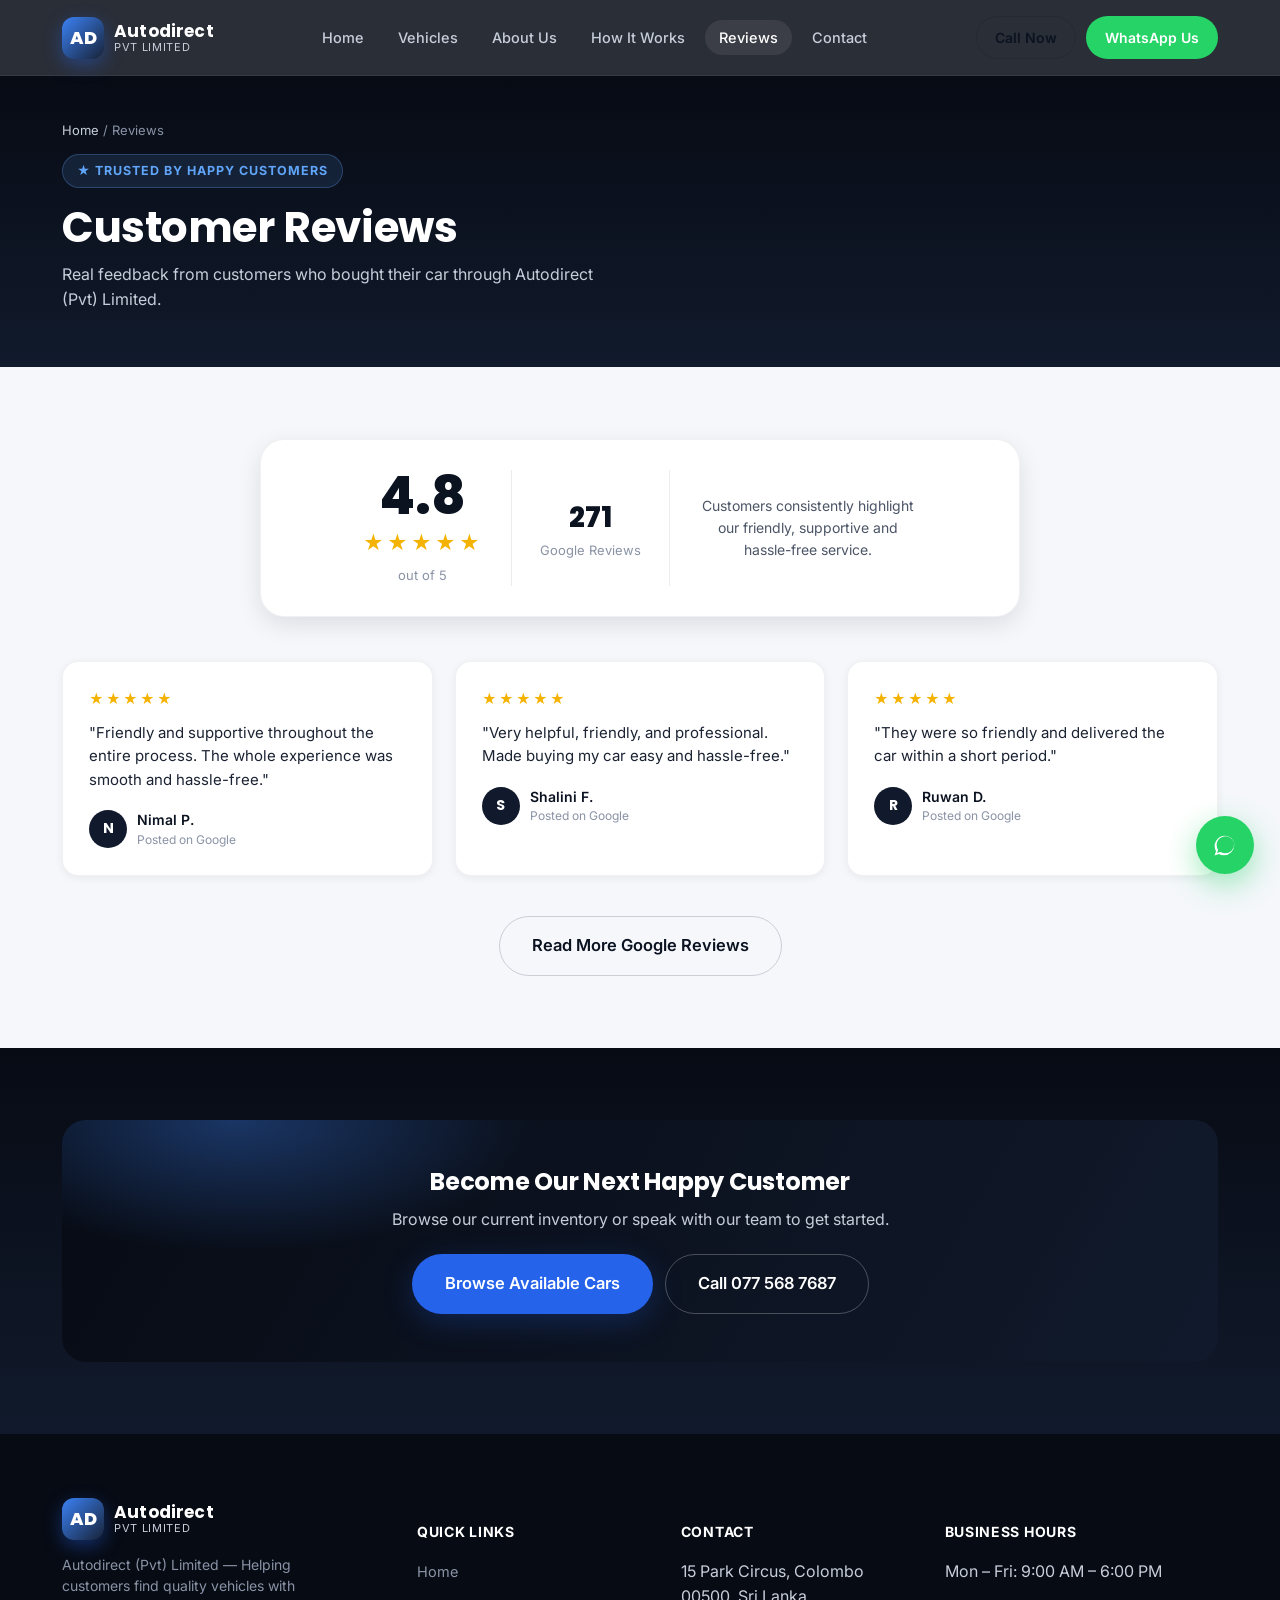
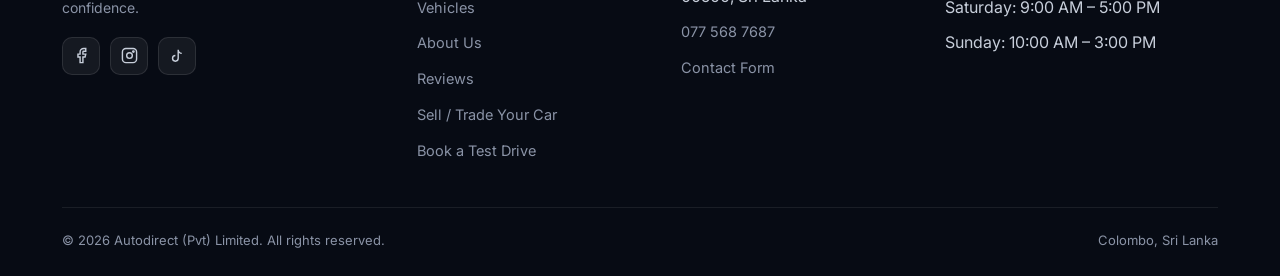
<file: reviews.html>
<!DOCTYPE html>
<html lang="en">
<head>
<meta charset="UTF-8">
<meta name="viewport" content="width=device-width, initial-scale=1.0">
<link rel="icon" type="image/svg+xml" href="assets/images/favicon.svg">
<title>Customer Reviews | Autodirect (Pvt) Limited — 4.8 Stars, 271 Reviews</title>
<meta name="description" content="See what customers say about Autodirect (Pvt) Limited — rated 4.8 stars from 271 Google reviews for friendly, professional and hassle-free car buying in Colombo.">
<meta name="keywords" content="Autodirect Pvt Limited reviews, car dealer in Colombo reviews, quality vehicles Colombo">
<link rel="canonical" href="https://www.autodirect.lk/reviews.html">
<link rel="preconnect" href="https://fonts.googleapis.com">
<link rel="preconnect" href="https://fonts.gstatic.com" crossorigin>
<link href="https://fonts.googleapis.com/css2?family=Inter:wght@400;500;600;700&family=Poppins:wght@600;700;800&display=swap" rel="stylesheet">
<link rel="stylesheet" href="assets/css/style.css">
</head>
<body data-page="reviews">

<header class="site-header">
  <div class="container">
    <a href="index.html" class="brand">
      <div class="brand-mark">AD</div>
      <div class="brand-text"><strong>Autodirect</strong><span>Pvt Limited</span></div>
    </a>
    <nav class="main-nav">
      <ul>
        <li><a href="index.html" data-nav="home">Home</a></li>
        <li><a href="vehicles.html" data-nav="vehicles">Vehicles</a></li>
        <li><a href="about.html" data-nav="about">About Us</a></li>
        <li><a href="index.html#how-it-works">How It Works</a></li>
        <li><a href="reviews.html" data-nav="reviews">Reviews</a></li>
        <li><a href="contact.html" data-nav="contact">Contact</a></li>
      </ul>
    </nav>
    <div class="header-cta">
      <a href="#" data-call class="btn btn-outline btn-sm">Call Now</a>
      <a href="#" data-wa="Hi Autodirect, I saw your great reviews and I'd like to know more." class="btn btn-whatsapp btn-sm">WhatsApp Us</a>
    </div>
    <button class="hamburger" data-drawer-toggle aria-label="Open menu">
      <svg viewBox="0 0 24 24" fill="none" stroke="currentColor" stroke-width="2" stroke-linecap="round"><path d="M4 7h16M4 12h16M4 17h16"/></svg>
    </button>
  </div>
</header>

<div class="mobile-drawer" data-drawer>
  <div class="backdrop" data-drawer-close></div>
  <div class="panel">
    <div class="drawer-top">
      <div class="brand"><div class="brand-mark">AD</div><div class="brand-text"><strong>Autodirect</strong><span>Pvt Limited</span></div></div>
      <button class="close-drawer" data-drawer-close aria-label="Close menu"><svg viewBox="0 0 24 24" fill="none" stroke="currentColor" stroke-width="2" stroke-linecap="round"><path d="M6 6l12 12M18 6L6 18"/></svg></button>
    </div>
    <a class="nav-link" href="index.html" data-nav="home">Home</a>
    <a class="nav-link" href="vehicles.html" data-nav="vehicles">Vehicles</a>
    <a class="nav-link" href="about.html" data-nav="about">About Us</a>
    <a class="nav-link" href="index.html#how-it-works">How It Works</a>
    <a class="nav-link" href="reviews.html" data-nav="reviews">Reviews</a>
    <a class="nav-link" href="sell-trade.html" data-nav="sell">Sell / Trade Your Car</a>
    <a class="nav-link" href="test-drive.html" data-nav="testdrive">Book a Test Drive</a>
    <a class="nav-link" href="contact.html" data-nav="contact">Contact</a>
    <div class="drawer-cta">
      <a href="#" data-call class="btn btn-outline btn-block">Call 077 568 7687</a>
      <a href="#" data-wa="Hi Autodirect, I saw your great reviews and I'd like to know more." class="btn btn-whatsapp btn-block">Chat on WhatsApp</a>
    </div>
  </div>
</div>

<div class="page-hero">
  <div class="container">
    <div class="breadcrumb"><a href="index.html">Home</a> / Reviews</div>
    <div class="eyebrow">★ Trusted by Happy Customers</div>
    <h1>Customer Reviews</h1>
    <p>Real feedback from customers who bought their car through Autodirect (Pvt) Limited.</p>
  </div>
</div>

<main>
<section>
  <div class="container">
    <div class="rating-summary reveal">
      <div class="rs-col">
        <div class="score-big">4.8</div>
        <div class="stars-lg">★★★★★</div>
        <div class="small-muted">out of 5</div>
      </div>
      <div class="rs-divider"></div>
      <div class="rs-col">
        <div style="font-size:28px;font-weight:800;font-family:'Poppins',sans-serif;color:var(--navy-900);">271</div>
        <div class="small-muted">Google Reviews</div>
      </div>
      <div class="rs-divider"></div>
      <div class="rs-col" style="max-width:220px;">
        <p style="margin:0;font-size:14px;">Customers consistently highlight our friendly, supportive and hassle-free service.</p>
      </div>
    </div>

    <div class="review-grid">
      <div class="card review-card reveal">
        <div class="review-stars">★★★★★</div>
        <p class="review-quote">"Friendly and supportive throughout the entire process. The whole experience was smooth and hassle-free."</p>
        <div class="reviewer">
          <div class="avatar">N</div>
          <div><div class="name">Nimal P.</div><div class="via">Posted on Google</div></div>
        </div>
      </div>
      <div class="card review-card reveal reveal-delay-1">
        <div class="review-stars">★★★★★</div>
        <p class="review-quote">"Very helpful, friendly, and professional. Made buying my car easy and hassle-free."</p>
        <div class="reviewer">
          <div class="avatar">S</div>
          <div><div class="name">Shalini F.</div><div class="via">Posted on Google</div></div>
        </div>
      </div>
      <div class="card review-card reveal reveal-delay-2">
        <div class="review-stars">★★★★★</div>
        <p class="review-quote">"They were so friendly and delivered the car within a short period."</p>
        <div class="reviewer">
          <div class="avatar">R</div>
          <div><div class="name">Ruwan D.</div><div class="via">Posted on Google</div></div>
        </div>
      </div>
    </div>

    <div class="text-center reveal" style="margin-top:40px;">
      <a href="https://www.google.com/search?q=Autodirect+(Pvt)+Limited+Colombo+reviews" target="_blank" rel="noopener" class="btn btn-outline btn-lg">Read More Google Reviews</a>
    </div>
  </div>
</section>

<section class="section-dark">
  <div class="container">
    <div class="cta-banner reveal">
      <h2>Become Our Next Happy Customer</h2>
      <p style="color:var(--gray-300);max-width:520px;margin:0 auto;">Browse our current inventory or speak with our team to get started.</p>
      <div class="cta-banner-actions">
        <a href="vehicles.html" class="btn btn-primary btn-lg">Browse Available Cars</a>
        <a href="#" data-call class="btn btn-outline btn-lg">Call 077 568 7687</a>
      </div>
    </div>
  </div>
</section>
</main>

<footer class="site-footer">
  <div class="container">
    <div class="footer-grid">
      <div class="footer-brand">
        <div class="brand" style="margin-bottom:14px;">
          <div class="brand-mark">AD</div>
          <div class="brand-text"><strong>Autodirect</strong><span>Pvt Limited</span></div>
        </div>
        <p>Autodirect (Pvt) Limited — Helping customers find quality vehicles with confidence.</p>
        <div class="footer-social">
          <a href="#" aria-label="Facebook"><svg viewBox="0 0 24 24" fill="none" stroke="currentColor" stroke-width="2"><path d="M18 2h-3a5 5 0 0 0-5 5v3H7v4h3v8h4v-8h3l1-4h-4V7a1 1 0 0 1 1-1h3z"/></svg></a>
          <a href="#" aria-label="Instagram"><svg viewBox="0 0 24 24" fill="none" stroke="currentColor" stroke-width="2"><rect x="2" y="2" width="20" height="20" rx="5"/><circle cx="12" cy="12" r="4"/><circle cx="17.5" cy="6.5" r="1"/></svg></a>
          <a href="#" aria-label="TikTok"><svg viewBox="0 0 24 24" fill="none" stroke="currentColor" stroke-width="2"><path d="M9 12a4 4 0 1 0 4 4V4a5 5 0 0 0 5 5"/></svg></a>
        </div>
      </div>
      <div class="footer-col">
        <h5>Quick Links</h5>
        <ul>
          <li><a href="index.html">Home</a></li>
          <li><a href="vehicles.html">Vehicles</a></li>
          <li><a href="about.html">About Us</a></li>
          <li><a href="reviews.html">Reviews</a></li>
          <li><a href="sell-trade.html">Sell / Trade Your Car</a></li>
          <li><a href="test-drive.html">Book a Test Drive</a></li>
        </ul>
      </div>
      <div class="footer-col">
        <h5>Contact</h5>
        <ul>
          <li>15 Park Circus, Colombo 00500, Sri Lanka</li>
          <li><a href="#" data-call>077 568 7687</a></li>
          <li><a href="contact.html">Contact Form</a></li>
        </ul>
      </div>
      <div class="footer-col">
        <h5>Business Hours</h5>
        <ul>
          <li>Mon – Fri: 9:00 AM – 6:00 PM</li>
          <li>Saturday: 9:00 AM – 5:00 PM</li>
          <li>Sunday: 10:00 AM – 3:00 PM</li>
        </ul>
      </div>
    </div>
    <div class="footer-bottom">
      <span>© <span data-year></span> Autodirect (Pvt) Limited. All rights reserved.</span>
      <span>Colombo, Sri Lanka</span>
    </div>
  </div>
</footer>

<div class="mobile-cta-bar">
  <a href="#" data-call class="btn btn-outline">Call Now</a>
  <a href="#" data-wa="Hi Autodirect, I saw your great reviews and I'd like to know more." class="btn btn-whatsapp">WhatsApp</a>
</div>
<a href="#" data-wa="Hi Autodirect, I saw your great reviews and I'd like to know more." class="wa-float" aria-label="Chat on WhatsApp">
  <svg viewBox="0 0 24 24" fill="currentColor"><path d="M17.6 6.32A8.86 8.86 0 0 0 12.05 4a8.94 8.94 0 0 0-7.74 13.4L3 21l3.72-1.3a8.9 8.9 0 0 0 4.33 1.13h0a8.94 8.94 0 0 0 8.92-8.94 8.86 8.86 0 0 0-2.37-5.57zM12.05 19.1a7.4 7.4 0 0 1-3.78-1.04l-.27-.16-2.8.98.93-2.73-.18-.28a7.44 7.44 0 1 1 13.8-3.94 7.45 7.45 0 0 1-7.7 7.17z"/></svg>
</a>

<script src="assets/js/main.js"></script>
</body>
</html>
</file>
<file: assets/css/style.css>
/* ==========================================================================
   Autodirect (Pvt) Limited — Design System
   ========================================================================== */

:root{
  --navy-950:#070b14;
  --navy-900:#0b1220;
  --navy-800:#111a2c;
  --navy-700:#182338;
  --navy-600:#24334d;
  --charcoal:#1b2333;
  --white:#ffffff;
  --off-white:#f5f7fb;
  --gray-100:#eef1f6;
  --gray-300:#c7ceda;
  --gray-500:#8a93a6;
  --gray-700:#4b5566;

  --blue-600:#2563eb;
  --blue-500:#3b82f6;
  --blue-400:#60a5fa;
  --blue-glow:rgba(59,130,246,.35);

  --gold-500:#f5b301;
  --gold-400:#ffcc33;

  --green-600:#1fb35a;
  --green-500:#25d366;

  --radius-sm:10px;
  --radius-md:16px;
  --radius-lg:24px;
  --radius-full:999px;

  --shadow-sm:0 2px 8px rgba(6,10,20,.06);
  --shadow-md:0 8px 24px rgba(6,10,20,.10);
  --shadow-lg:0 20px 48px rgba(6,10,20,.16);
  --shadow-glow:0 8px 30px rgba(37,99,235,.25);

  --container:1220px;
  --header-h:76px;
}

*,*::before,*::after{ box-sizing:border-box; }
html{ scroll-behavior:smooth; scroll-padding-top: calc(var(--header-h) + 12px); }
body{
  margin:0;
  font-family:'Inter', -apple-system, BlinkMacSystemFont, 'Segoe UI', sans-serif;
  color:var(--charcoal);
  background:var(--off-white);
  -webkit-font-smoothing:antialiased;
  line-height:1.55;
  padding-bottom: 68px; /* space for mobile bottom CTA bar */
}
@media (min-width: 900px){ body{ padding-bottom:0; } }

h1,h2,h3,h4{
  font-family:'Poppins','Inter',sans-serif;
  font-weight:700;
  line-height:1.15;
  margin:0 0 .5em;
  color:var(--navy-900);
  letter-spacing:-0.01em;
}
p{ margin:0 0 1em; color:var(--gray-700); }
a{ color:inherit; text-decoration:none; }
img{ max-width:100%; display:block; }
ul{ margin:0; padding:0; list-style:none; }
button{ font-family:inherit; cursor:pointer; }
input,select,textarea{ font-family:inherit; font-size:15px; }

.container{ width:100%; max-width:var(--container); margin:0 auto; padding:0 20px; }
@media (min-width:768px){ .container{ padding:0 32px; } }

section{ padding:72px 0; }
@media (max-width:700px){ section{ padding:48px 0; } }

.section-dark{ background:linear-gradient(180deg, var(--navy-950), var(--navy-800)); color:var(--gray-300); }
.section-dark h2, .section-dark h3{ color:var(--white); }
.section-dark p{ color:var(--gray-300); }

.eyebrow{
  display:inline-flex; align-items:center; gap:8px;
  font-size:12.5px; font-weight:700; letter-spacing:.08em; text-transform:uppercase;
  color:var(--blue-500);
  background:rgba(37,99,235,.08);
  border:1px solid rgba(37,99,235,.18);
  padding:6px 14px; border-radius:var(--radius-full);
  margin-bottom:16px;
}
.section-dark .eyebrow{ background:rgba(96,165,250,.12); border-color:rgba(96,165,250,.28); color:var(--blue-400); }

.section-head{ text-align:center; max-width:680px; margin:0 auto 44px; }
.section-head h2{ font-size:clamp(28px,4vw,40px); }
.section-head p{ font-size:17px; }

/* ---------- Buttons ---------- */
.btn{
  display:inline-flex; align-items:center; justify-content:center; gap:8px;
  padding:14px 26px; border-radius:var(--radius-full);
  font-weight:600; font-size:15.5px; border:1px solid transparent;
  transition:transform .18s ease, box-shadow .18s ease, background .18s ease, border-color .18s ease;
  white-space:nowrap;
}
.btn:active{ transform:translateY(1px) scale(.99); }
.btn-lg{ padding:16px 32px; font-size:16.5px; }
.btn-sm{ padding:10px 18px; font-size:14px; }
.btn-block{ width:100%; }

.btn-primary{ background:var(--blue-600); color:#fff; box-shadow:var(--shadow-glow); }
.btn-primary:hover{ background:var(--blue-500); box-shadow:0 12px 34px rgba(37,99,235,.35); transform:translateY(-2px); }

.btn-outline{ background:transparent; color:var(--navy-900); border-color:rgba(15,23,42,.18); }
.btn-outline:hover{ border-color:var(--blue-500); color:var(--blue-600); background:rgba(37,99,235,.05); }

.section-dark .btn-outline{ color:#fff; border-color:rgba(255,255,255,.25); }
.section-dark .btn-outline:hover{ border-color:var(--blue-400); background:rgba(96,165,250,.1); }

.btn-white{ background:#fff; color:var(--navy-900); }
.btn-white:hover{ transform:translateY(-2px); box-shadow:var(--shadow-lg); }

.btn-whatsapp{ background:var(--green-500); color:#fff; }
.btn-whatsapp:hover{ background:var(--green-600); transform:translateY(-2px); box-shadow:0 12px 30px rgba(37,211,102,.35); }

.btn-gold{ background:var(--gold-500); color:var(--navy-950); }
.btn-gold:hover{ background:var(--gold-400); transform:translateY(-2px); }

.btn-icon{ width:1.05em; height:1.05em; flex:none; }

/* ---------- Header ---------- */
.site-header{
  position:sticky; top:0; z-index:100;
  height:var(--header-h);
  display:flex; align-items:center;
  background:rgba(7,11,20,.85);
  backdrop-filter:blur(14px) saturate(140%);
  -webkit-backdrop-filter:blur(14px) saturate(140%);
  border-bottom:1px solid rgba(255,255,255,.06);
}
.site-header .container{ display:flex; align-items:center; justify-content:space-between; gap:24px; }

.brand{ display:flex; align-items:center; gap:10px; flex:none; }
.brand-mark{
  width:42px; height:42px; border-radius:12px;
  background:linear-gradient(135deg, var(--blue-500), var(--navy-700));
  display:flex; align-items:center; justify-content:center;
  color:#fff; font-family:'Poppins',sans-serif; font-weight:800; font-size:18px;
  box-shadow:0 6px 18px rgba(37,99,235,.4);
}
.brand-text{ display:flex; flex-direction:column; line-height:1.1; }
.brand-text strong{ color:#fff; font-family:'Poppins',sans-serif; font-size:17px; letter-spacing:.01em; }
.brand-text span{ color:var(--gray-300); font-size:11px; letter-spacing:.06em; text-transform:uppercase; }

.main-nav{ display:none; }
.main-nav ul{ display:flex; align-items:center; gap:6px; }
.main-nav a{
  color:var(--gray-300); font-weight:500; font-size:14.5px;
  padding:9px 14px; border-radius:var(--radius-full);
  transition:color .15s ease, background .15s ease;
}
.main-nav a:hover, .main-nav a.active{ color:#fff; background:rgba(255,255,255,.08); }

.header-cta{ display:none; align-items:center; gap:10px; }
.header-cta .btn{ padding:10px 18px; font-size:14px; }

.hamburger{
  display:flex; align-items:center; justify-content:center;
  width:42px; height:42px; border-radius:10px; border:1px solid rgba(255,255,255,.14);
  background:rgba(255,255,255,.04); color:#fff; flex:none;
}
.hamburger svg{ width:20px; height:20px; }

@media (min-width:980px){
  .main-nav{ display:block; }
  .header-cta{ display:flex; }
  .hamburger{ display:none; }
}

/* Mobile drawer */
.mobile-drawer{
  position:fixed; inset:0; z-index:200; display:none;
}
.mobile-drawer.open{ display:block; }
.mobile-drawer .backdrop{ position:absolute; inset:0; background:rgba(5,8,15,.6); backdrop-filter:blur(2px); }
.mobile-drawer .panel{
  position:absolute; top:0; right:0; height:100%; width:min(320px,84vw);
  background:var(--navy-950); border-left:1px solid rgba(255,255,255,.08);
  padding:22px; display:flex; flex-direction:column; gap:6px;
  transform:translateX(100%); transition:transform .28s ease;
}
.mobile-drawer.open .panel{ transform:translateX(0); }
.mobile-drawer .drawer-top{ display:flex; justify-content:space-between; align-items:center; margin-bottom:18px; }
.mobile-drawer .close-drawer{ width:38px; height:38px; border-radius:10px; background:rgba(255,255,255,.06); border:1px solid rgba(255,255,255,.1); color:#fff; display:flex; align-items:center; justify-content:center; }
.mobile-drawer a.nav-link{ color:var(--gray-300); font-weight:500; font-size:16px; padding:13px 8px; border-bottom:1px solid rgba(255,255,255,.06); }
.mobile-drawer a.nav-link:hover{ color:#fff; }
.mobile-drawer .drawer-cta{ margin-top:16px; display:flex; flex-direction:column; gap:10px; }

/* ---------- Mobile bottom CTA bar ---------- */
.mobile-cta-bar{
  position:fixed; bottom:0; left:0; right:0; z-index:150;
  display:flex; gap:10px; padding:10px 14px;
  background:rgba(7,11,20,.96); backdrop-filter:blur(10px);
  border-top:1px solid rgba(255,255,255,.08);
}
.mobile-cta-bar .btn{ flex:1; padding:13px 10px; font-size:14.5px; }
@media (min-width:900px){ .mobile-cta-bar{ display:none; } }

/* Floating WhatsApp bubble (desktop) */
.wa-float{
  position:fixed; bottom:26px; right:26px; z-index:150;
  width:58px; height:58px; border-radius:50%;
  background:var(--green-500); color:#fff;
  display:none; align-items:center; justify-content:center;
  box-shadow:0 10px 30px rgba(37,211,102,.45);
  transition:transform .2s ease;
}
.wa-float:hover{ transform:scale(1.08); }
.wa-float svg{ width:28px; height:28px; }
@media (min-width:900px){ .wa-float{ display:flex; } }

/* ---------- Hero ---------- */
.hero{
  position:relative; overflow:hidden;
  background:radial-gradient(1200px 500px at 80% -10%, rgba(37,99,235,.35), transparent 60%), linear-gradient(180deg, var(--navy-950), var(--navy-900) 60%, var(--navy-800));
  color:#fff; padding:56px 0 90px;
}
.hero::after{
  content:""; position:absolute; inset:auto 0 0 0; height:120px;
  background:linear-gradient(180deg, transparent, var(--off-white));
  pointer-events:none;
}
.hero .container{ position:relative; z-index:2; }
.hero-grid{ display:grid; gap:44px; align-items:center; }
@media (min-width:980px){ .hero-grid{ grid-template-columns:1.05fr .95fr; gap:56px; } }

.trust-badges{ display:flex; flex-wrap:wrap; gap:10px; margin:22px 0 30px; }
.badge{
  display:inline-flex; align-items:center; gap:7px;
  background:rgba(255,255,255,.06); border:1px solid rgba(255,255,255,.12);
  padding:8px 14px; border-radius:var(--radius-full); font-size:13.5px; font-weight:600; color:var(--gray-100);
}
.badge .star{ color:var(--gold-500); }

.hero h1{ color:#fff; font-size:clamp(34px,5.4vw,58px); max-width:640px; }
.hero .lead{ color:var(--gray-300); font-size:18px; max-width:560px; }
.hero-ctas{ display:flex; flex-wrap:wrap; gap:12px; margin-top:28px; }

.hero-visual{ position:relative; }
.hero-visual .frame{
  border-radius:var(--radius-lg); overflow:hidden; border:1px solid rgba(255,255,255,.12);
  box-shadow:var(--shadow-lg);
}
.hero-visual img{ width:100%; height:100%; object-fit:cover; aspect-ratio:4/3.1; }
.rating-float{
  position:absolute; left:-14px; bottom:-24px;
  background:#fff; color:var(--navy-900); border-radius:var(--radius-md);
  padding:16px 20px; box-shadow:var(--shadow-lg); display:flex; align-items:center; gap:12px;
  min-width:220px;
}
@media (min-width:600px){ .rating-float{ left:-28px; bottom:-28px; } }
.rating-float .g{
  width:40px; height:40px; border-radius:10px; flex:none;
  background:linear-gradient(135deg,#4285F4,#34A853 40%,#FBBC05 70%,#EA4335);
  display:flex; align-items:center; justify-content:center; color:#fff; font-weight:800; font-family:'Poppins',sans-serif;
}
.rating-float .score{ font-size:22px; font-weight:800; font-family:'Poppins',sans-serif; color:var(--navy-900); }
.rating-float .stars{ color:var(--gold-500); font-size:13px; letter-spacing:1px; }
.rating-float small{ display:block; color:var(--gray-500); font-size:12px; margin-top:2px; }

/* ---------- Cards ---------- */
.card{
  background:#fff; border-radius:var(--radius-md); border:1px solid rgba(15,23,42,.06);
  box-shadow:var(--shadow-sm); transition:box-shadow .2s ease, transform .2s ease;
}
.card:hover{ box-shadow:var(--shadow-md); transform:translateY(-3px); }

.feature-grid{ display:grid; gap:22px; grid-template-columns:1fr; }
@media (min-width:640px){ .feature-grid{ grid-template-columns:1fr 1fr; } }
@media (min-width:1024px){ .feature-grid{ grid-template-columns:repeat(4,1fr); } }

.feature-card{ padding:30px 26px; text-align:left; }
.feature-icon{
  width:52px; height:52px; border-radius:14px; margin-bottom:18px;
  background:linear-gradient(135deg, rgba(37,99,235,.14), rgba(37,99,235,.04));
  display:flex; align-items:center; justify-content:center; color:var(--blue-600);
}
.feature-icon svg{ width:26px; height:26px; }
.feature-card h3{ font-size:18.5px; }
.feature-card p{ font-size:14.8px; margin:0; }

/* ---------- Vehicle cards ---------- */
.vehicle-grid{ display:grid; gap:26px; grid-template-columns:1fr; }
@media (min-width:640px){ .vehicle-grid{ grid-template-columns:1fr 1fr; } }
@media (min-width:1100px){ .vehicle-grid{ grid-template-columns:repeat(3,1fr); } }

.vehicle-card{ overflow:hidden; display:flex; flex-direction:column; }
.vehicle-media{ position:relative; aspect-ratio:4/3; overflow:hidden; background:var(--gray-100); }
.vehicle-media img{ width:100%; height:100%; object-fit:cover; transition:transform .4s ease; }
.vehicle-card:hover .vehicle-media img{ transform:scale(1.06); }
.status-badge{
  position:absolute; top:12px; left:12px; padding:6px 12px; border-radius:var(--radius-full);
  font-size:12px; font-weight:700; letter-spacing:.02em; color:#fff;
}
.status-available{ background:var(--green-600); }
.status-reserved{ background:var(--gold-500); color:var(--navy-950); }
.status-sold{ background:var(--gray-700); }
.vehicle-price-tag{
  position:absolute; bottom:12px; left:12px; background:rgba(7,11,20,.85); color:#fff;
  padding:6px 13px; border-radius:var(--radius-full); font-weight:700; font-size:14px; font-family:'Poppins',sans-serif;
}
.vehicle-body{ padding:20px 20px 22px; display:flex; flex-direction:column; gap:12px; flex:1; }
.vehicle-title{ font-size:18px; margin:0; }
.vehicle-year{ color:var(--gray-500); font-weight:500; font-size:13.5px; }
.spec-row{ display:flex; flex-wrap:wrap; gap:8px 14px; font-size:13px; color:var(--gray-700); }
.spec-row span{ display:inline-flex; align-items:center; gap:5px; }
.spec-row svg{ width:15px; height:15px; color:var(--blue-500); flex:none; }
.vehicle-actions{ margin-top:auto; display:flex; gap:8px; flex-wrap:wrap; padding-top:6px; }
.vehicle-actions .btn{ flex:1; padding:10px 12px; font-size:13.5px; }

/* ---------- Inventory / filters ---------- */
.inventory-toolbar{
  background:#fff; border-radius:var(--radius-md); box-shadow:var(--shadow-sm);
  border:1px solid rgba(15,23,42,.06); padding:22px; margin-bottom:32px;
}
.filter-grid{ display:grid; gap:14px; grid-template-columns:repeat(2,1fr); }
@media (min-width:720px){ .filter-grid{ grid-template-columns:repeat(4,1fr); } }
@media (min-width:1080px){ .filter-grid{ grid-template-columns:1.4fr repeat(6,1fr); } }
.field label{ display:block; font-size:12px; font-weight:600; color:var(--gray-700); margin-bottom:6px; text-transform:uppercase; letter-spacing:.03em; }
.field input, .field select{
  width:100%; padding:11px 13px; border-radius:var(--radius-sm); border:1px solid rgba(15,23,42,.14);
  background:var(--off-white); color:var(--navy-900); font-size:14px;
}
.field input:focus, .field select:focus, textarea:focus{ outline:none; border-color:var(--blue-500); box-shadow:0 0 0 3px var(--blue-glow); background:#fff; }

.toolbar-footer{ display:flex; align-items:center; justify-content:space-between; flex-wrap:wrap; gap:12px; margin-top:16px; }
.results-count{ font-size:14px; color:var(--gray-700); font-weight:500; }
.results-count strong{ color:var(--navy-900); }
.link-btn{ background:none; border:none; color:var(--blue-600); font-weight:600; font-size:13.5px; padding:8px 4px; }
.link-btn:hover{ text-decoration:underline; }

.empty-state{ text-align:center; padding:60px 20px; color:var(--gray-500); }

/* ---------- How it works ---------- */
.steps-grid{ display:grid; gap:24px; grid-template-columns:1fr; counter-reset:step; }
@media (min-width:720px){ .steps-grid{ grid-template-columns:repeat(4,1fr); } }
.step-card{ position:relative; padding:30px 22px 26px; text-align:left; }
.step-num{
  width:36px; height:36px; border-radius:10px; background:var(--navy-900); color:#fff;
  display:flex; align-items:center; justify-content:center; font-family:'Poppins',sans-serif; font-weight:800; margin-bottom:16px;
}
.section-dark .step-card{ background:rgba(255,255,255,.04); border:1px solid rgba(255,255,255,.08); }
.section-dark .step-num{ background:var(--blue-600); }

/* ---------- Reviews ---------- */
.rating-summary{
  display:flex; flex-wrap:wrap; gap:28px; align-items:center; justify-content:center;
  background:#fff; border-radius:var(--radius-lg); padding:30px 34px; box-shadow:var(--shadow-md);
  border:1px solid rgba(15,23,42,.06); max-width:760px; margin:0 auto 44px;
}
.rating-summary .score-big{ font-size:52px; font-weight:800; font-family:'Poppins',sans-serif; color:var(--navy-900); line-height:1; }
.rating-summary .stars-lg{ color:var(--gold-500); font-size:20px; letter-spacing:3px; margin:6px 0; }
.rating-summary .rs-col{ text-align:center; }
.rating-summary .rs-divider{ width:1px; align-self:stretch; background:rgba(15,23,42,.08); }

.review-grid{ display:grid; gap:22px; grid-template-columns:1fr; }
@media (min-width:700px){ .review-grid{ grid-template-columns:1fr 1fr; } }
@media (min-width:1080px){ .review-grid{ grid-template-columns:repeat(3,1fr); } }
.review-card{ padding:26px; }
.review-stars{ color:var(--gold-500); font-size:14px; letter-spacing:2px; margin-bottom:12px; }
.review-quote{ font-size:15px; color:var(--charcoal); margin-bottom:18px; }
.reviewer{ display:flex; align-items:center; gap:10px; }
.reviewer .avatar{
  width:38px; height:38px; border-radius:50%; background:var(--navy-800); color:#fff;
  display:flex; align-items:center; justify-content:center; font-weight:700; font-size:14px; font-family:'Poppins',sans-serif;
}
.reviewer .name{ font-weight:600; font-size:14px; color:var(--navy-900); }
.reviewer .via{ font-size:12px; color:var(--gray-500); }

/* ---------- Forms ---------- */
.form-card{ background:#fff; border-radius:var(--radius-lg); box-shadow:var(--shadow-md); border:1px solid rgba(15,23,42,.06); padding:32px; }
.form-grid{ display:grid; gap:16px; grid-template-columns:1fr; }
@media (min-width:640px){ .form-grid{ grid-template-columns:1fr 1fr; } }
.form-grid .full{ grid-column:1/-1; }
.form-group label{ display:block; font-size:13px; font-weight:600; color:var(--navy-900); margin-bottom:7px; }
.form-group input, .form-group select, .form-group textarea{
  width:100%; padding:12px 14px; border-radius:var(--radius-sm); border:1px solid rgba(15,23,42,.15);
  background:var(--off-white); font-size:14.5px; color:var(--charcoal);
}
textarea{ resize:vertical; min-height:110px; }
.form-note{ font-size:12.5px; color:var(--gray-500); margin-top:14px; }
.form-success{
  display:none; align-items:center; gap:10px; background:rgba(37,211,102,.1); border:1px solid rgba(37,211,102,.3);
  color:#0f7a3d; padding:14px 16px; border-radius:var(--radius-sm); font-size:14px; font-weight:600; margin-bottom:16px;
}
.form-success.show{ display:flex; }

/* ---------- About ---------- */
.about-grid{ display:grid; gap:44px; align-items:center; }
@media (min-width:960px){ .about-grid{ grid-template-columns:1fr 1fr; } }
.about-media{ border-radius:var(--radius-lg); overflow:hidden; box-shadow:var(--shadow-lg); }
.about-media img{ width:100%; aspect-ratio:5/4; object-fit:cover; }
.info-list{ display:grid; gap:14px; margin-top:22px; }
.info-list li{ display:flex; gap:12px; align-items:flex-start; font-size:14.5px; color:var(--gray-700); }
.info-list svg{ width:20px; height:20px; color:var(--blue-600); flex:none; margin-top:2px; }
.info-list strong{ color:var(--navy-900); display:block; font-size:13px; }

/* ---------- Map / contact ---------- */
.contact-grid{ display:grid; gap:32px; }
@media (min-width:960px){ .contact-grid{ grid-template-columns:.85fr 1.15fr; } }
.contact-info-card{ background:#fff; border-radius:var(--radius-lg); box-shadow:var(--shadow-md); border:1px solid rgba(15,23,42,.06); padding:30px; }
.contact-row{ display:flex; gap:14px; padding:16px 0; border-bottom:1px solid rgba(15,23,42,.07); }
.contact-row:last-child{ border-bottom:none; }
.contact-row .ic{ width:42px; height:42px; border-radius:12px; background:rgba(37,99,235,.08); color:var(--blue-600); display:flex; align-items:center; justify-content:center; flex:none; }
.contact-row .ic svg{ width:20px; height:20px; }
.contact-row h4{ font-size:14.5px; margin:0 0 3px; }
.contact-row p{ margin:0; font-size:13.8px; }
.map-embed{ border-radius:var(--radius-lg); overflow:hidden; box-shadow:var(--shadow-md); border:1px solid rgba(15,23,42,.06); height:260px; }
.map-embed iframe{ width:100%; height:100%; border:0; }

/* ---------- CTA banner ---------- */
.cta-banner{
  background:linear-gradient(120deg, var(--navy-950), var(--navy-800));
  border-radius:var(--radius-lg); padding:48px 34px; text-align:center; color:#fff;
  position:relative; overflow:hidden;
}
.cta-banner::before{
  content:""; position:absolute; inset:0;
  background:radial-gradient(500px 220px at 15% 0%, rgba(59,130,246,.35), transparent 60%);
}
.cta-banner > *{ position:relative; z-index:1; }
.cta-banner h2{ color:#fff; }
.cta-banner-actions{ display:flex; flex-wrap:wrap; justify-content:center; gap:12px; margin-top:22px; }

/* ---------- Breadcrumb / page hero ---------- */
.page-hero{
  background:linear-gradient(180deg, var(--navy-950), var(--navy-800));
  color:#fff; padding:44px 0 40px;
}
.page-hero .eyebrow{ background:rgba(96,165,250,.12); border-color:rgba(96,165,250,.28); color:var(--blue-400); }
.page-hero h1{ color:#fff; font-size:clamp(28px,4.2vw,42px); margin-bottom:10px; }
.page-hero p{ color:var(--gray-300); max-width:560px; font-size:16px; }
.breadcrumb{ font-size:13px; color:var(--gray-500); margin-bottom:14px; }
.breadcrumb a{ color:var(--gray-300); }
.breadcrumb a:hover{ color:#fff; }

/* ---------- Vehicle detail ---------- */
.detail-grid{ display:grid; gap:40px; }
@media (min-width:980px){ .detail-grid{ grid-template-columns:1.35fr .95fr; } }
.gallery-main{ border-radius:var(--radius-lg); overflow:hidden; box-shadow:var(--shadow-md); aspect-ratio:16/10.5; background:var(--gray-100); }
.gallery-main img{ width:100%; height:100%; object-fit:cover; }
.gallery-thumbs{ display:flex; gap:10px; margin-top:12px; overflow-x:auto; padding-bottom:4px; }
.gallery-thumbs img{ width:88px; height:66px; object-fit:cover; border-radius:10px; cursor:pointer; border:2px solid transparent; opacity:.7; flex:none; }
.gallery-thumbs img.active{ border-color:var(--blue-500); opacity:1; }

.spec-table{ display:grid; grid-template-columns:1fr 1fr; gap:14px; margin:20px 0; }
.spec-item{ background:var(--off-white); border-radius:var(--radius-sm); padding:14px 16px; }
.spec-item .lbl{ font-size:11.5px; text-transform:uppercase; letter-spacing:.04em; color:var(--gray-500); font-weight:700; margin-bottom:4px; }
.spec-item .val{ font-size:15px; font-weight:600; color:var(--navy-900); }

.feature-tags{ display:flex; flex-wrap:wrap; gap:8px; margin:16px 0 6px; }
.feature-tags span{ background:rgba(37,99,235,.07); color:var(--blue-700,#1d4ed8); border:1px solid rgba(37,99,235,.16); padding:7px 13px; border-radius:var(--radius-full); font-size:13px; font-weight:500; }

.sticky-side{ position:sticky; top:calc(var(--header-h) + 20px); display:flex; flex-direction:column; gap:16px; }
.price-card{ background:#fff; border-radius:var(--radius-lg); box-shadow:var(--shadow-md); border:1px solid rgba(15,23,42,.06); padding:26px; }
.price-card .price{ font-family:'Poppins',sans-serif; font-size:32px; font-weight:800; color:var(--navy-900); }
.price-card .price-actions{ display:flex; flex-direction:column; gap:10px; margin-top:18px; }

/* ---------- Footer ---------- */
.site-footer{ background:var(--navy-950); color:var(--gray-300); padding:64px 0 26px; }
.footer-grid{ display:grid; gap:36px; grid-template-columns:1fr; }
@media (min-width:780px){ .footer-grid{ grid-template-columns:1.4fr 1fr 1fr 1.2fr; } }
.footer-brand p{ color:var(--gray-500); font-size:14px; max-width:280px; }
.footer-col h5{ color:#fff; font-size:14px; margin-bottom:16px; text-transform:uppercase; letter-spacing:.05em; }
.footer-col ul{ display:grid; gap:11px; }
.footer-col a{ color:var(--gray-500); font-size:14.5px; }
.footer-col a:hover{ color:#fff; }
.footer-social{ display:flex; gap:10px; margin-top:18px; }
.footer-social a{ width:38px; height:38px; border-radius:10px; background:rgba(255,255,255,.06); border:1px solid rgba(255,255,255,.1); display:flex; align-items:center; justify-content:center; }
.footer-social a:hover{ background:var(--blue-600); border-color:var(--blue-600); }
.footer-social svg{ width:17px; height:17px; }
.footer-bottom{ border-top:1px solid rgba(255,255,255,.08); margin-top:44px; padding-top:22px; display:flex; flex-wrap:wrap; gap:10px; justify-content:space-between; font-size:13px; color:var(--gray-500); }

/* ---------- Reveal-on-scroll animation ---------- */
.reveal{ opacity:0; transform:translateY(22px); transition:opacity .6s ease, transform .6s ease; }
.reveal.in-view{ opacity:1; transform:translateY(0); }
.reveal-delay-1{ transition-delay:.08s; }
.reveal-delay-2{ transition-delay:.16s; }
.reveal-delay-3{ transition-delay:.24s; }
.reveal-delay-4{ transition-delay:.32s; }

@media (prefers-reduced-motion: reduce){
  .reveal{ opacity:1; transform:none; transition:none; }
  html{ scroll-behavior:auto; }
}

/* ---------- Utilities ---------- */
.text-center{ text-align:center; }
.mt-0{ margin-top:0; }
.flex{ display:flex; }
.gap-10{ gap:10px; }
.small-muted{ font-size:13px; color:var(--gray-500); }
.divider{ height:1px; background:rgba(15,23,42,.08); margin:40px 0; }
.section-dark .divider{ background:rgba(255,255,255,.1); }
.badge-inline{ display:inline-flex; align-items:center; gap:6px; font-size:12.5px; font-weight:700; color:var(--gold-500); }
.pill-list{ display:flex; flex-wrap:wrap; gap:10px; }
.tag-pill{ background:var(--off-white); border:1px solid rgba(15,23,42,.1); padding:7px 14px; border-radius:var(--radius-full); font-size:13px; font-weight:500; color:var(--gray-700); }
</file>
